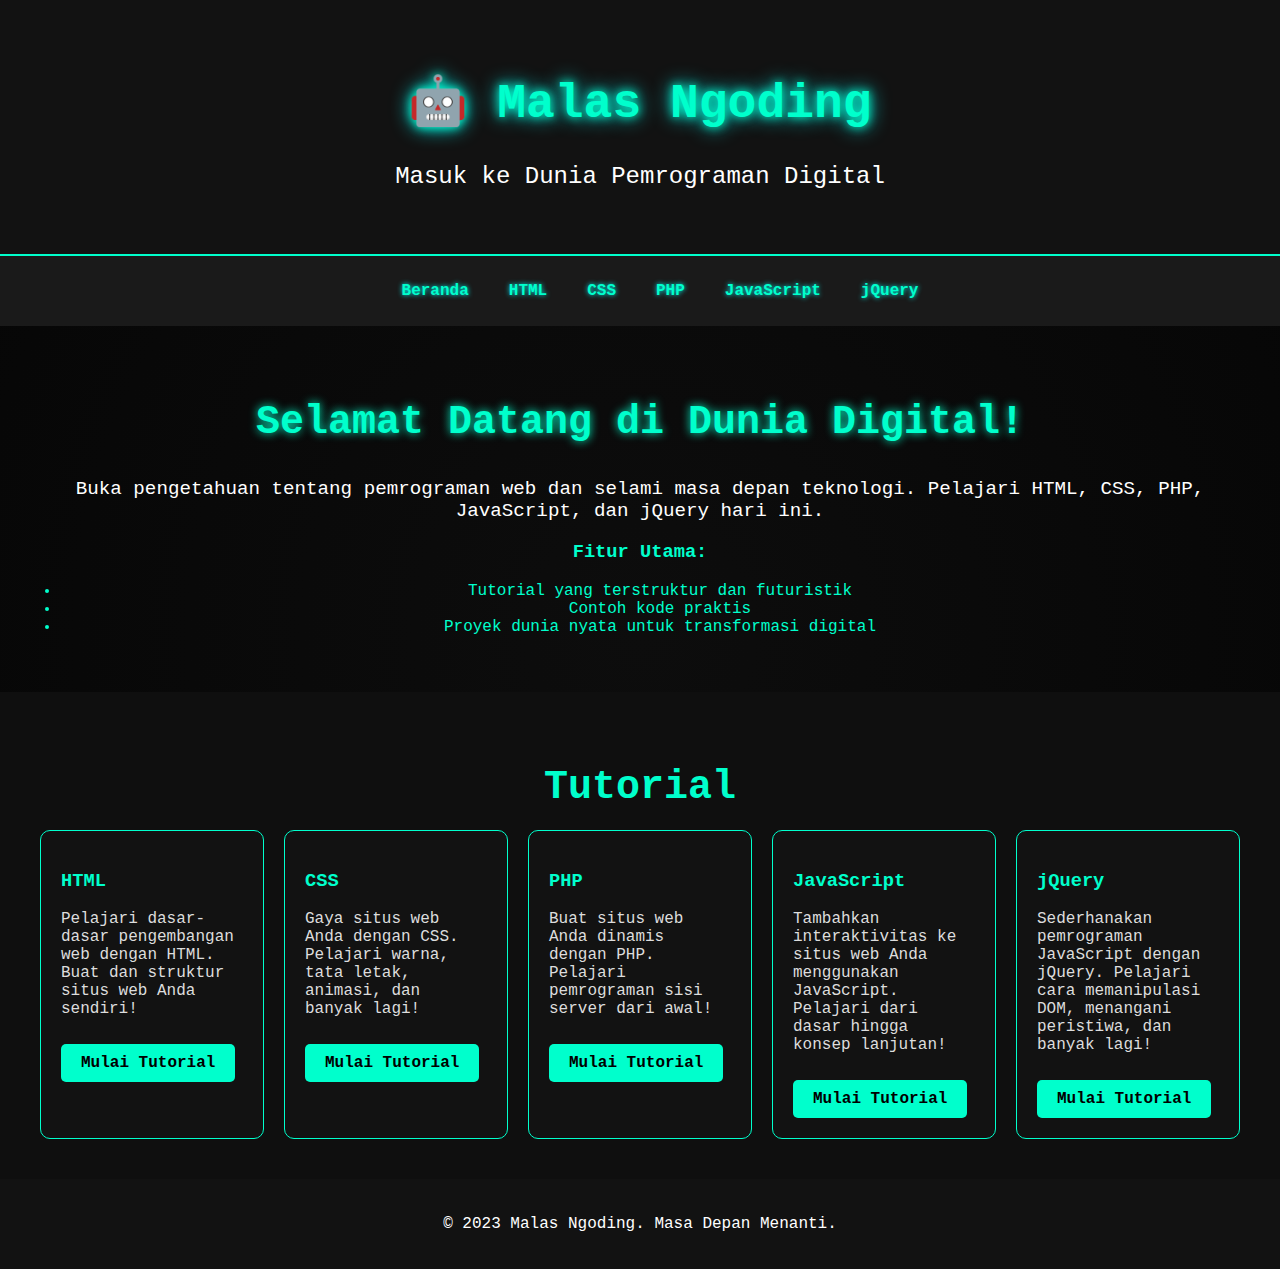
<file: index.html>
<!DOCTYPE html>
<html lang="id">
<head>
    <meta charset="UTF-8">
    <meta name="viewport" content="width=device-width, initial-scale=1.0">
    <title>Malas Ngoding - Dunia Digital</title>
    <link rel="stylesheet" href="style.css">
</head>
<body>
    <div class="container">
        <!-- Header -->
        <header>
            <h1>🤖 Malas Ngoding</h1>
            <p>Masuk ke Dunia Pemrograman Digital</p>
        </header>

        <!-- Navigasi -->
        <nav>
            <ul>
                <li><a href="index.html">Beranda</a></li>
                <li><a href="pengenalan html.html">HTML</a></li>
                <li><a href="pengenalan css.html">CSS</a></li>
                <li><a href="pengenalan php.html">PHP</a></li>
                <li><a href="pengenalan javascript.html">JavaScript</a></li>
                <li><a href="pengenalan jquery.html">jQuery</a></li>
            </ul>
        </nav>

        <!-- Konten -->
        <div class="content">
            <h2>Selamat Datang di Dunia Digital!</h2>
            <p>Buka pengetahuan tentang pemrograman web dan selami masa depan teknologi. Pelajari HTML, CSS, PHP, JavaScript, dan jQuery hari ini.</p>
            <h3>Fitur Utama:</h3>
            <ul>
                <li>Tutorial yang terstruktur dan futuristik</li>
                <li>Contoh kode praktis</li>
                <li>Proyek dunia nyata untuk transformasi digital</li>
            </ul>
        </div>

        <!-- Bagian Tutorial -->
        <div class="tutorials">
            <h2>Tutorial</h2>
            <div class="tutorial-grid">
                <div class="tutorial-card">
                    <h3>HTML</h3>
                    <p>Pelajari dasar-dasar pengembangan web dengan HTML. Buat dan struktur situs web Anda sendiri!</p>
                    <a href="html.html">Mulai Tutorial</a>
                </div>
                <div class="tutorial-card">
                    <h3>CSS</h3>
                    <p>Gaya situs web Anda dengan CSS. Pelajari warna, tata letak, animasi, dan banyak lagi!</p>
                    <a href="css.html">Mulai Tutorial</a>
                </div>
                <div class="tutorial-card">
                    <h3>PHP</h3>
                    <p>Buat situs web Anda dinamis dengan PHP. Pelajari pemrograman sisi server dari awal!</p>
                    <a href="php.html">Mulai Tutorial</a>
                </div>
                <div class="tutorial-card">
                    <h3>JavaScript</h3>
                    <p>Tambahkan interaktivitas ke situs web Anda menggunakan JavaScript. Pelajari dari dasar hingga konsep lanjutan!</p>
                    <a href="javascript.html">Mulai Tutorial</a>
                </div>
                <div class="tutorial-card">
                    <h3>jQuery</h3>
                    <p>Sederhanakan pemrograman JavaScript dengan jQuery. Pelajari cara memanipulasi DOM, menangani peristiwa, dan banyak lagi!</p>
                    <a href="jQuery.html">Mulai Tutorial</a>
                </div>
            </div>
        </div>

        <!-- Footer -->
        <footer>
            <p>&copy; 2023 Malas Ngoding. Masa Depan Menanti.</p>
        </footer>
    </div>
</body>
</html>
</file>
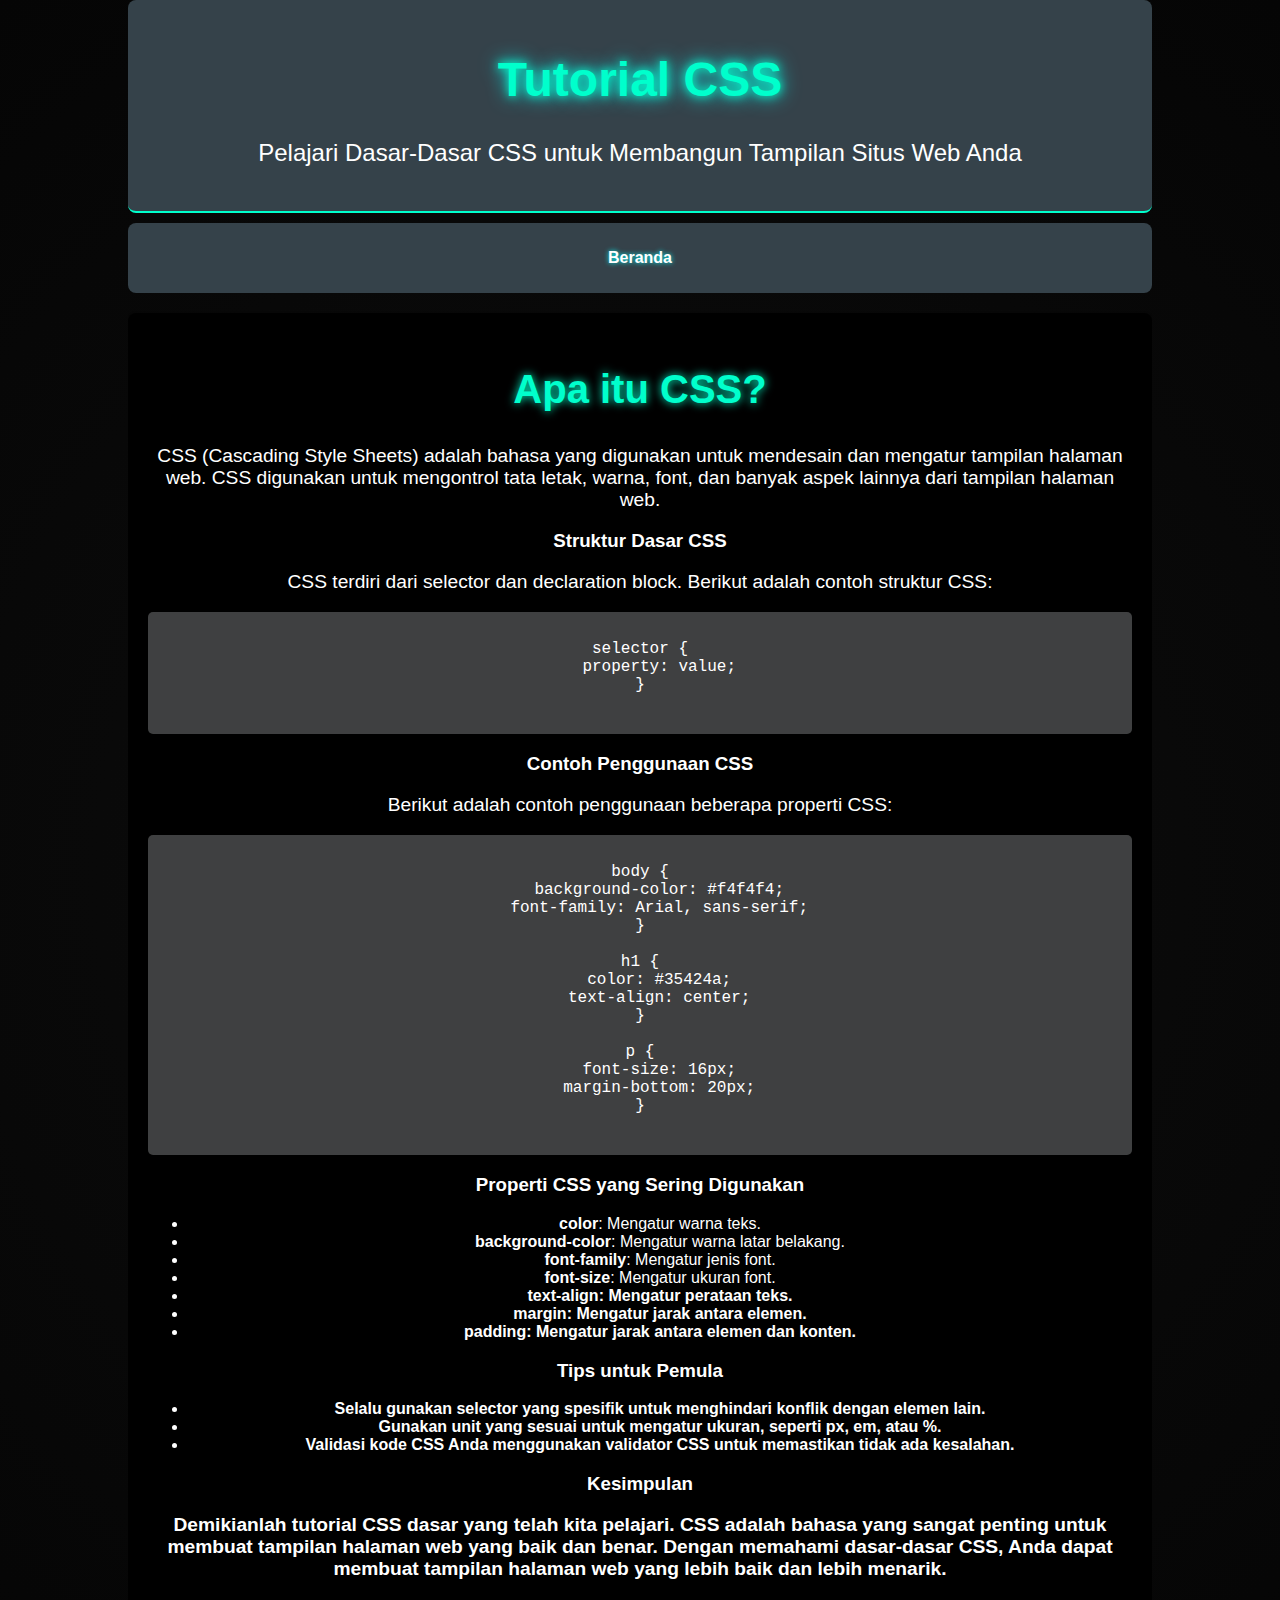
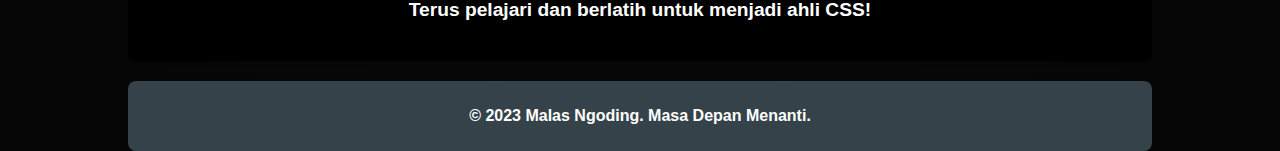
<file: css.html>
<!DOCTYPE html>
<html lang="id">
<head>
    <meta charset="UTF-8">
    <meta name="viewport" content="width=device-width, initial-scale=1.0">
    <title>Tutorial CSS - Malas Ngoding</title>
    <link rel="stylesheet" href="style.css">
    <style>
        body {
            font-family: Arial, sans-serif;
            background-color: #f4f4f4;
            margin: 0;
            padding: 0;
        }
        .container {
            width: 80%;
            margin: auto;
            overflow: hidden;
        }
        header {
            background: #35424a;
            color: #ffffff; /* Ubah warna teks header */
            padding: 20px 0;
            text-align: center;
            border-radius: 8px;
        }
        nav {
            background: #35424a;
            color: #ffffff; /* Ubah warna teks navigasi */
            padding: 10px 0;
            margin-top: 10px;
            border-radius: 8px;
        }
        nav ul {
            list-style: none;
            padding: 0;
        }
        nav ul li {
            display: inline;
            margin: 0 15px;
        }
        nav ul li a {
            color: #ffffff; /* Warna tautan tetap putih */
            text-decoration: none;
        }
        .content {
            background: #000000;
            padding: 20px;
            margin: 20px 0;
            border-radius: 8px;
            box-shadow: 0 2px 5px rgba(0, 0, 0, 0.1);
            color: #ffffff; /* Ubah warna teks konten menjadi putih */
        }
        h2, h3 {
            color: #ffffff; /* Ubah warna judul menjadi putih */
        }
        pre {
            background: #3f4041;
            padding: 10px;
            border-radius: 5px;
            overflow: auto;
            color: #ffffff; /* Ubah warna teks dalam pre menjadi putih */
        }
        code {
            font-family: 'Courier New', Courier, monospace;
            color: #ffffff; /* Ubah warna teks dalam code menjadi putih */
        }
        footer {
            text-align: center;
            padding: 10px 0;
            background: #35424a;
            color: #ffffff; /* Ubah warna teks footer menjadi putih */
            position: relative;
            bottom: 0;
            width: 100%;
            margin-top: 20px;
            border-radius: 8px;
        }
    </style>
</head>
<body>
    <div class="container">
        <!-- Header -->
        <header>
            <h1>Tutorial CSS</h1>
            <p>Pelajari Dasar-Dasar CSS untuk Membangun Tampilan Situs Web Anda</p>
        </header>

        <!-- Navigasi -->
        <nav>
            <ul>
                <li><a href="index.html">Beranda</a></li>
            </ul>
        </nav>

        <!-- Konten -->
        <div class="content">
            <h2>Apa itu CSS?</h2>
            <p>CSS (Cascading Style Sheets) adalah bahasa yang digunakan untuk mendesain dan mengatur tampilan halaman web. CSS digunakan untuk mengontrol tata letak, warna, font, dan banyak aspek lainnya dari tampilan halaman web.</p>

            <h3>Struktur Dasar CSS</h3>
            <p>CSS terdiri dari selector dan declaration block. Berikut adalah contoh struktur CSS:</p>
            <pre>
<code>
selector {
    property: value;
}
</code>
            </pre>

            <h3>Contoh Penggunaan CSS</h3>
            <p>Berikut adalah contoh penggunaan beberapa properti CSS:</p>
            <pre>
<code>
body {
    background-color: #f4f4f4;
    font-family: Arial, sans-serif;
}

h1 {
    color: #35424a;
    text-align: center;
}

p {
    font-size: 16px;
    margin-bottom: 20px;
}
</code>
            </pre>

            <h3>Properti CSS yang Sering Digunakan</h3>
            <ul>
                <li><strong>color</strong>: Mengatur warna teks.</li>
                <li><strong>background-color</strong>: Mengatur warna latar belakang.</li>
                <li><strong>font-family</strong>: Mengatur jenis font.</li>
                <li><strong>font-size</strong>: Mengatur ukuran font.</li>
                <li><strong
                    <li><strong>text-align</strong>: Mengatur perataan teks.</li>
                    <li><strong>margin</strong>: Mengatur jarak antara elemen.</li>
                    <li><strong>padding</strong>: Mengatur jarak antara elemen dan konten.</li>
                </ul>
    
                <h3>Tips untuk Pemula</h3>
                <ul>
                    <li>Selalu gunakan selector yang spesifik untuk menghindari konflik dengan elemen lain.</li>
                    <li>Gunakan unit yang sesuai untuk mengatur ukuran, seperti px, em, atau %.</li>
                    <li>Validasi kode CSS Anda menggunakan validator CSS untuk memastikan tidak ada kesalahan.</li>
                </ul>
    
                <h3>Kesimpulan</h3>
                <p>Demikianlah tutorial CSS dasar yang telah kita pelajari. CSS adalah bahasa yang sangat penting untuk membuat tampilan halaman web yang baik dan benar. Dengan memahami dasar-dasar CSS, Anda dapat membuat tampilan halaman web yang lebih baik dan lebih menarik.</p>
                <p>Terus pelajari dan berlatih untuk menjadi ahli CSS!</p>
            </div>
    
            <!-- Footer -->
            <footer>
                <p>&copy; 2023 Malas Ngoding. Masa Depan Menanti.</p>
            </footer>
        </div>
    </body>
    </html>
</file>
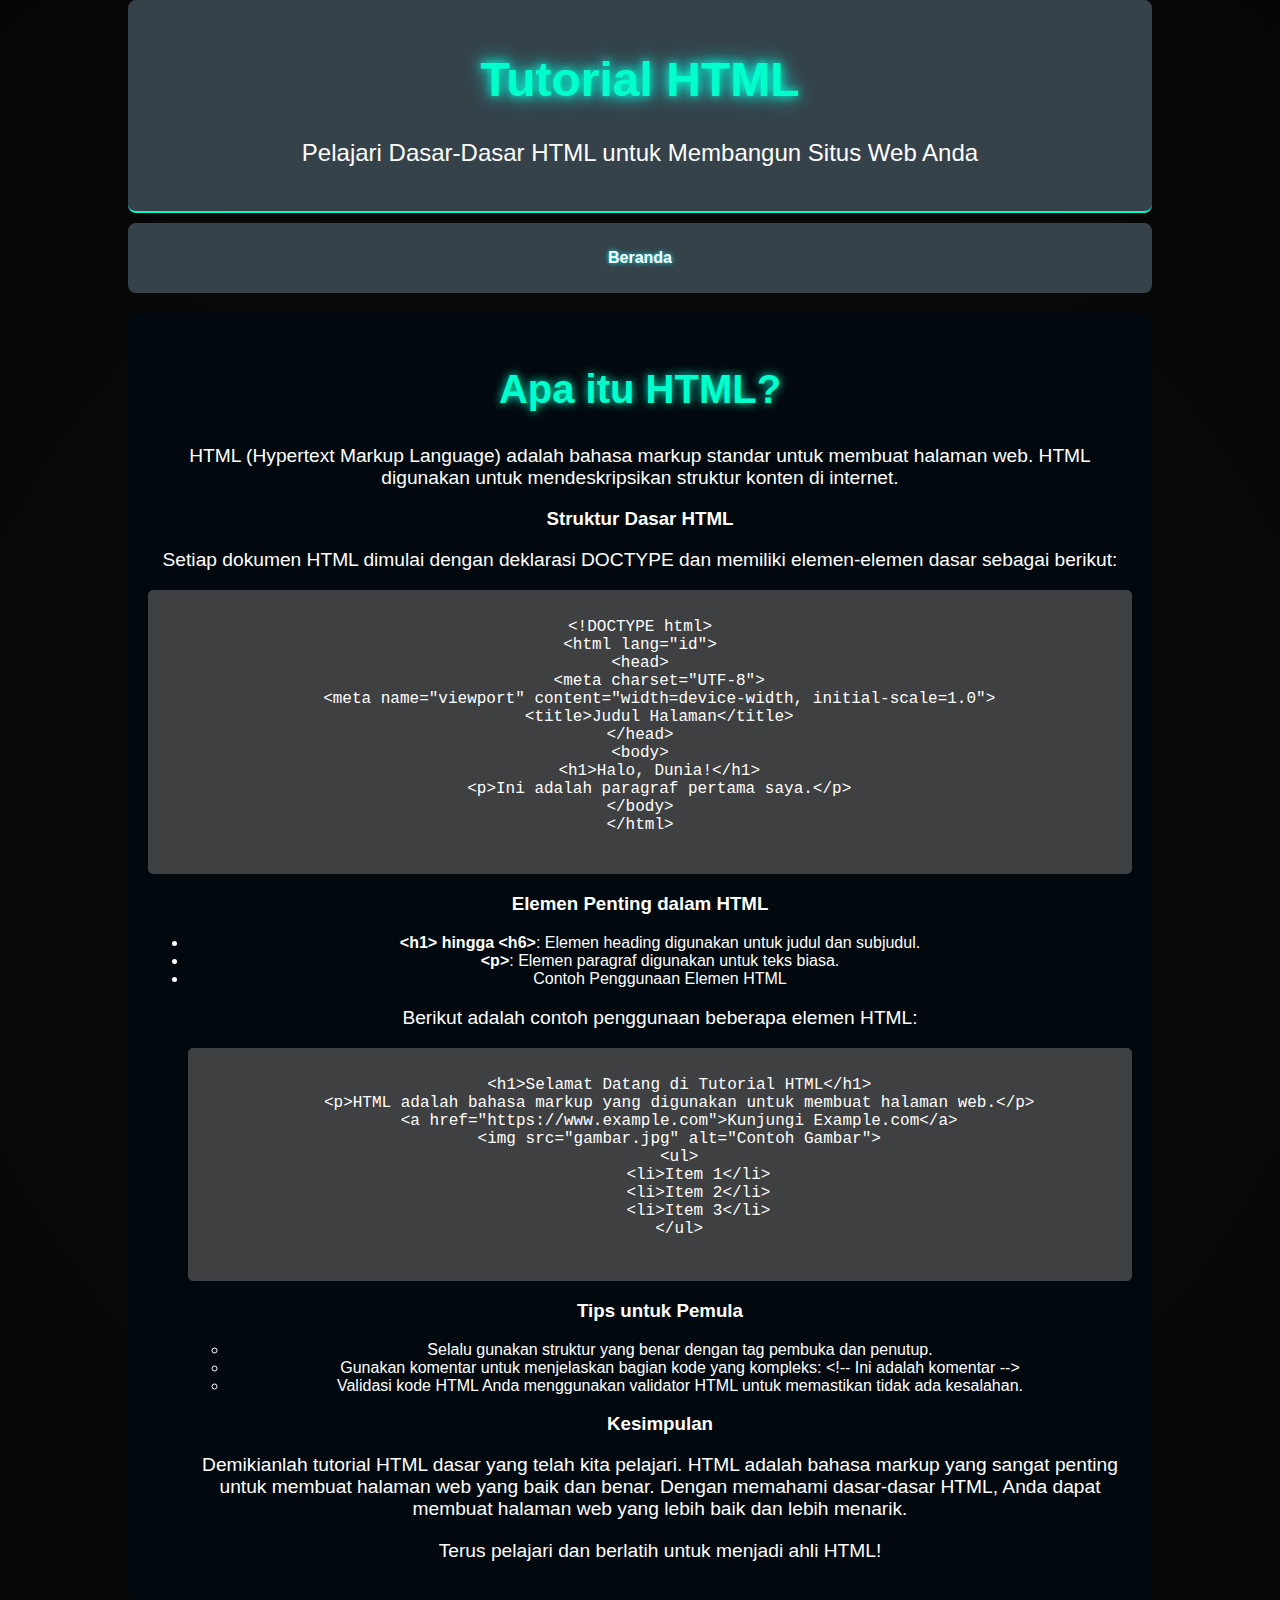
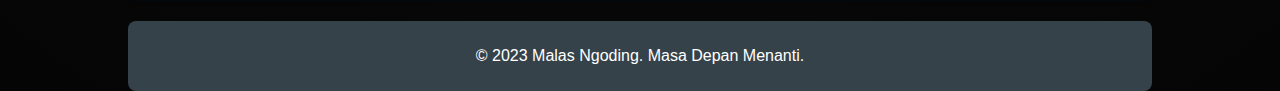
<file: html.html>
<!DOCTYPE html>
<html lang="id">
<head>
    <meta charset="UTF-8">
    <meta name="viewport" content="width=device-width, initial-scale=1.0">
    <title>Tutorial HTML - Malas Ngoding</title>
    <link rel="stylesheet" href="style.css">
    <style>
        body {
            font-family: Arial, sans-serif;
            background-color: #f4f4f4;
            margin: 0;
            padding: 0;
        }
        .container {
            width: 80%;
            margin: auto;
            overflow: hidden;
        }
        header {
            background: #35424a;
            color: #ffffff; /* Ubah warna teks header */
            padding: 20px 0;
            text-align: center;
            border-radius: 8px;
        }
        nav {
            background: #35424a;
            color: #ffffff; /* Ubah warna teks navigasi */
            padding: 10px 0;
            margin-top: 10px;
            border-radius: 8px;
        }
        nav ul {
            list-style: none;
            padding: 0;
        }
        nav ul li {
            display: inline;
            margin: 0 15px;
        }
        nav ul li a {
            color: #ffffff; /* Warna tautan tetap putih */
            text-decoration: none;
        }
        .content {
            background: #01090e;
            padding: 20px;
            margin: 20px 0;
            border-radius: 8px;
            box-shadow: 0 2px 5px rgba(0, 0, 0, 0.1);
            color: #ffffff; /* Ubah warna teks konten menjadi putih */
        }
        h2, h3 {
            color: #ffffff; /* Ubah warna judul menjadi putih */
        }
        pre {
            background: #3f4041;
            padding: 10px;
            border-radius: 5px;
            overflow: auto;
            color: #ffffff; /* Ubah warna teks dalam pre menjadi putih */
        }
        code {
            font-family: 'Courier New', Courier, monospace;
            color: #ffffff; /* Ubah warna teks dalam code menjadi putih */
        }
        footer {
            text-align: center;
            padding: 10px 0;
            background: #35424a;
            color: #ffffff; /* Ubah warna teks footer menjadi putih */
            position: relative;
            bottom: 0;
            width: 100%;
            margin-top: 20px;
            border-radius: 8px;
        }
    </style>
</head>
<body>
    <div class="container">
        <!-- Header -->
        <header>
            <h1>Tutorial HTML</h1>
            <p>Pelajari Dasar-Dasar HTML untuk Membangun Situs Web Anda</p>
        </header>

        <!-- Navigasi -->
        <nav>
            <ul>
                <li><a href="index.html">Beranda</a></li>
            </ul>
        </nav>

        <!-- Konten -->
        <div class="content">
            <h2>Apa itu HTML?</h2>
            <p>HTML (Hypertext Markup Language) adalah bahasa markup standar untuk membuat halaman web. HTML digunakan untuk mendeskripsikan struktur konten di internet.</p>

            <h3>Struktur Dasar HTML</h3>
            <p>Setiap dokumen HTML dimulai dengan deklarasi DOCTYPE dan memiliki elemen-elemen dasar sebagai berikut:</p>
            <pre>
<code>
&lt;!DOCTYPE html&gt;
&lt;html lang="id"&gt;
&lt;head&gt;
    &lt;meta charset="UTF-8"&gt;
    &lt;meta name="viewport" content="width=device-width, initial-scale=1.0"&gt;
    &lt;title&gt;Judul Halaman&lt;/title&gt;
&lt;/head&gt;
&lt;body&gt;
    &lt;h1&gt;Halo, Dunia!&lt;/h1&gt;
    &lt;p&gt;Ini adalah paragraf pertama saya.&lt;/p&gt;
&lt;/body&gt;
&lt;/html&gt;
</code>
            </pre>

            <h3>Elemen Penting dalam HTML</h3>
            <ul>
                <li><strong>&lt;h1&gt; hingga &lt;h6&gt;</strong>: Elemen heading digunakan untuk judul dan subjudul.</li>
                <li><strong>&lt;p&gt;</strong>: Elemen paragraf digunakan untuk teks biasa.</li>
                <li
                <h3>Contoh Penggunaan Elemen HTML</h3>
                <p>Berikut adalah contoh penggunaan beberapa elemen HTML:</p>
                <pre>
    <code>
    &lt;h1&gt;Selamat Datang di Tutorial HTML&lt;/h1&gt;
    &lt;p&gt;HTML adalah bahasa markup yang digunakan untuk membuat halaman web.&lt;/p&gt;
    &lt;a href="https://www.example.com"&gt;Kunjungi Example.com&lt;/a&gt;
    &lt;img src="gambar.jpg" alt="Contoh Gambar"&gt;
    &lt;ul&gt;
        &lt;li&gt;Item 1&lt;/li&gt;
        &lt;li&gt;Item 2&lt;/li&gt;
        &lt;li&gt;Item 3&lt;/li&gt;
    &lt;/ul&gt;
    </code>
                </pre>
    
                <h3>Tips untuk Pemula</h3>
                <ul>
                    <li>Selalu gunakan struktur yang benar dengan tag pembuka dan penutup.</li>
                    <li>Gunakan komentar untuk menjelaskan bagian kode yang kompleks: &lt;!-- Ini adalah komentar --&gt;</li>
                    <li>Validasi kode HTML Anda menggunakan validator HTML untuk memastikan tidak ada kesalahan.</li>
                </ul>
    
                <h3>Kesimpulan</h3>
                <p>Demikianlah tutorial HTML dasar yang telah kita pelajari. HTML adalah bahasa markup yang sangat penting untuk membuat halaman web yang baik dan benar. Dengan memahami dasar-dasar HTML, Anda dapat membuat halaman web yang lebih baik dan lebih menarik.</p>
                <p>Terus pelajari dan berlatih untuk menjadi ahli HTML!</p>
            </div>
    
            <!-- Footer -->
            <footer>
                <p>&copy; 2023 Malas Ngoding. Masa Depan Menanti.</p>
            </footer>
        </div>
    </body>
    </html>
</file>
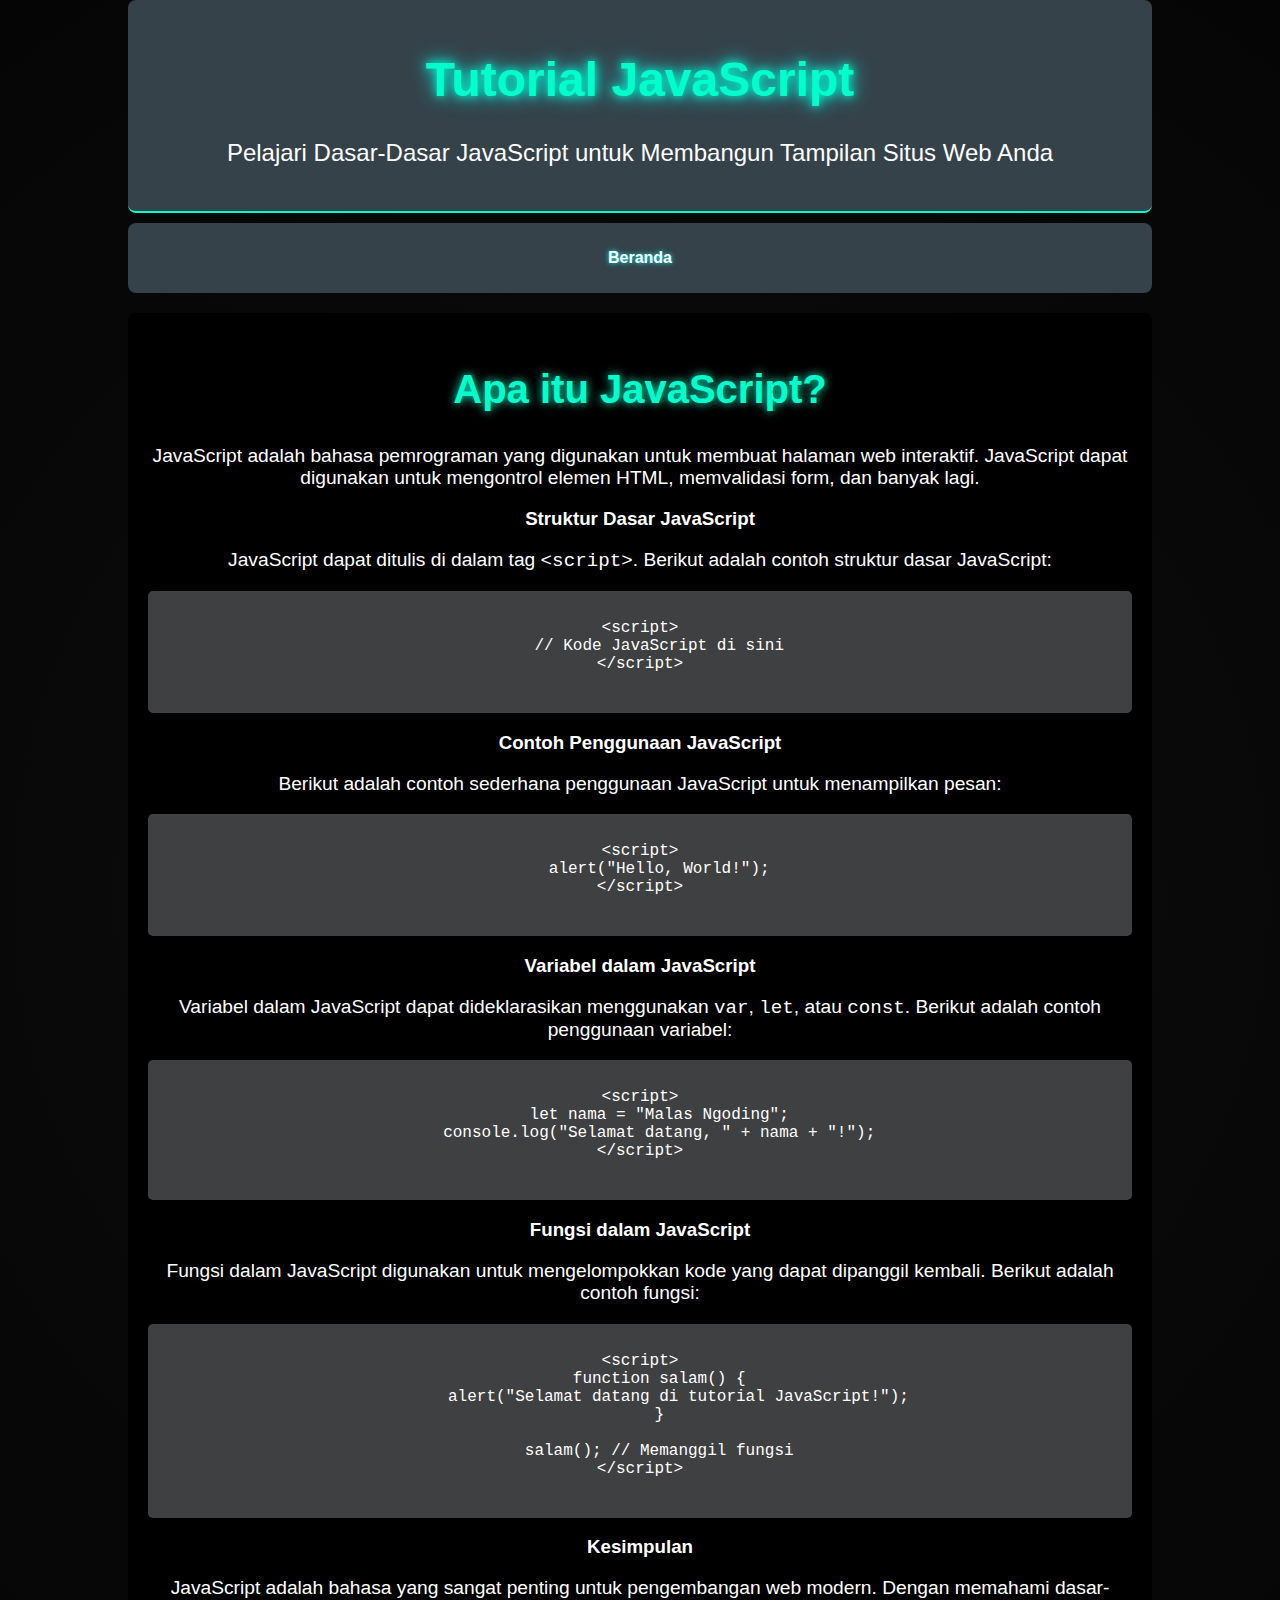
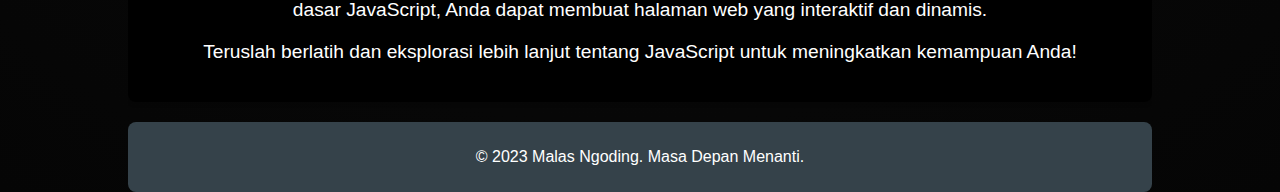
<file: javascript.html>
<!DOCTYPE html>
<html lang="id">
<head>
    <meta charset="UTF-8">
    <meta name="viewport" content="width=device-width, initial-scale=1.0">
    <title>Tutorial php- Malas Ngoding</title>
    <link rel="stylesheet" href="style.css">
    <style>
        body {
            font-family: Arial, sans-serif;
            background-color: #f4f4f4;
            margin: 0;
            padding: 0;
        }
        .container {
            width: 80%;
            margin: auto;
            overflow: hidden;
        }
        header {
            background: #35424a;
            color: #ffffff; /* Ubah warna teks header */
            padding: 20px 0;
            text-align: center;
            border-radius: 8px;
        }
        nav {
            background: #35424a;
            color: #ffffff; /* Ubah warna teks navigasi */
            padding: 10px 0;
            margin-top: 10px;
            border-radius: 8px;
        }
        nav ul {
            list-style: none;
            padding: 0;
        }
        nav ul li {
            display: inline;
            margin: 0 15px;
        }
        nav ul li a {
            color: #ffffff; /* Warna tautan tetap putih */
            text-decoration: none;
        }
        .content {
            background: #000000;
            padding: 20px;
            margin: 20px 0;
            border-radius: 8px;
            box-shadow: 0 2px 5px rgba(0, 0, 0, 0.1);
            color: #ffffff; /* Ubah warna teks konten menjadi putih */
        }
        h2, h3 {
            color: #ffffff; /* Ubah warna judul menjadi putih */
        }
        pre {
            background: #3f4041;
            padding: 10px;
            border-radius: 5px;
            overflow: auto;
            color: #ffffff; /* Ubah warna teks dalam pre menjadi putih */
        }
        code {
            font-family: 'Courier New', Courier, monospace;
            color: #ffffff; /* Ubah warna teks dalam code menjadi putih */
        }
        footer {
            text-align: center;
            padding: 10px 0;
            background: #35424a;
            color: #ffffff; /* Ubah warna teks footer menjadi putih */
            position: relative;
            bottom: 0;
            width: 100%;
            margin-top: 20px;
            border-radius: 8px;
        }
    </style>
</head>
<body>
    <div class="container">
        <!-- Header -->
        <header>
            <h1>Tutorial JavaScript</h1>
            <p>Pelajari Dasar-Dasar JavaScript untuk Membangun Tampilan Situs Web Anda</p>
        </header>

        <!-- Navigasi -->
        <nav>
            <ul>
                <li><a href="index.html">Beranda</a></li>
            </ul>
        </nav>
        <!-- Konten JavaScript -->
        <div class="content">
            <h2>Apa itu JavaScript?</h2>
            <p>JavaScript adalah bahasa pemrograman yang digunakan untuk membuat halaman web interaktif. JavaScript dapat digunakan untuk mengontrol elemen HTML, memvalidasi form, dan banyak lagi.</p>

            <h3>Struktur Dasar JavaScript</h3>
            <p>JavaScript dapat ditulis di dalam tag <code>&lt;script&gt;</code>. Berikut adalah contoh struktur dasar JavaScript:</p>
            <pre>
<code>
&lt;script&gt;
    // Kode JavaScript di sini
&lt;/script&gt;
</code>
            </pre>

            <h3>Contoh Penggunaan JavaScript</h3>
            <p>Berikut adalah contoh sederhana penggunaan JavaScript untuk menampilkan pesan:</p>
            <pre>
<code>
&lt;script&gt;
    alert("Hello, World!");
&lt;/script&gt;
</code>
            </pre>

            <h3>Variabel dalam JavaScript</h3>
            <p>Variabel dalam JavaScript dapat dideklarasikan menggunakan <code>var</code>, <code>let</code>, atau <code>const</code>. Berikut adalah contoh penggunaan variabel:</p>
            <pre>
<code>
&lt;script&gt;
    let nama = "Malas Ngoding";
    console.log("Selamat datang, " + nama + "!");
&lt;/script&gt;
</code>
            </pre>

            <h3>Fungsi dalam JavaScript</h3>
            <p>Fungsi dalam JavaScript digunakan untuk mengelompokkan kode yang dapat dipanggil kembali. Berikut adalah contoh fungsi:</p>
            <pre>
<code>
&lt;script&gt;
    function salam() {
        alert("Selamat datang di tutorial JavaScript!");
    }

    salam(); // Memanggil fungsi
&lt;/script&gt;
</code>
            </pre>

            <h3>Kesimpulan</h3>
            <p>JavaScript adalah bahasa yang sangat penting untuk pengembangan web modern. Dengan memahami dasar-dasar JavaScript, Anda dapat membuat halaman web yang interaktif dan dinamis.</p>
            <p>Teruslah berlatih dan eksplorasi lebih lanjut tentang JavaScript untuk meningkatkan kemampuan Anda!</p>
        </div>
         <!-- Footer -->
         <footer>
            <p>&copy; 2023 Malas Ngoding. Masa Depan Menanti.</p>
        </footer>
    </div>
</body>
</html>
</file>
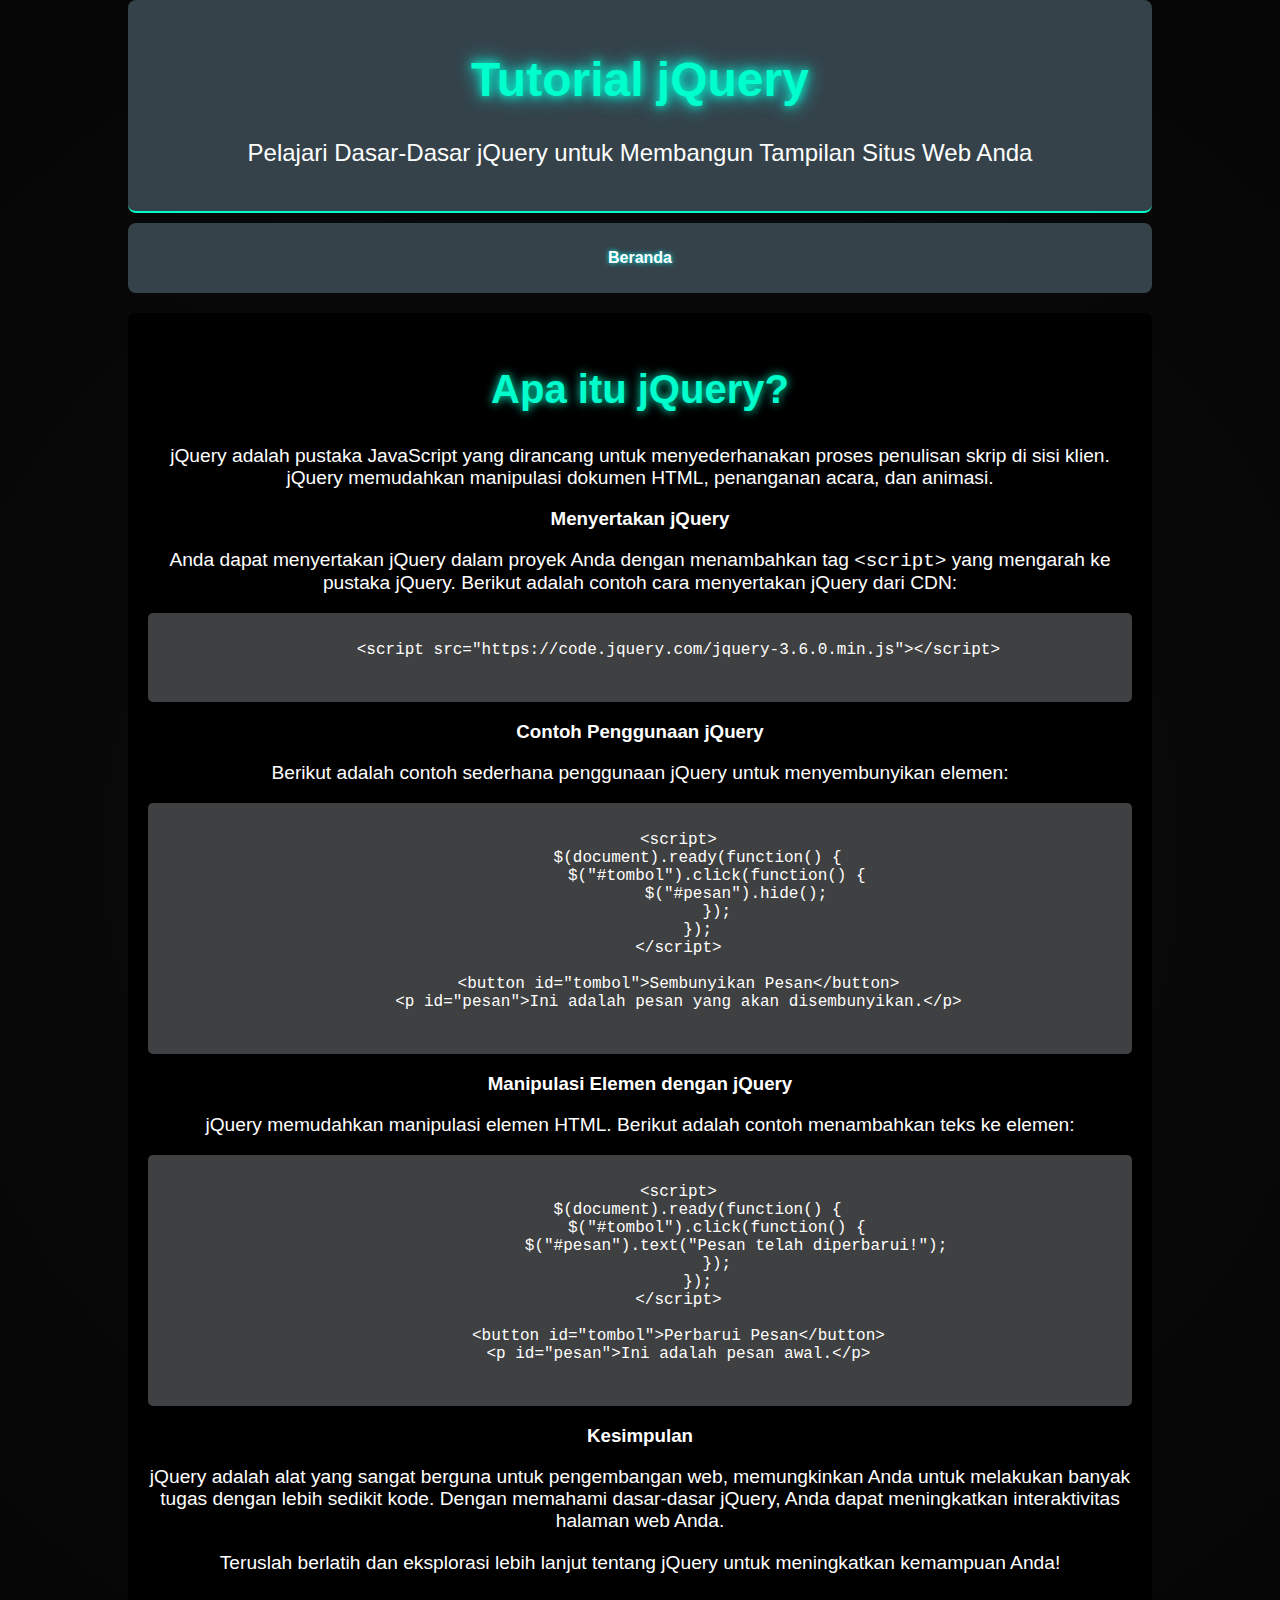
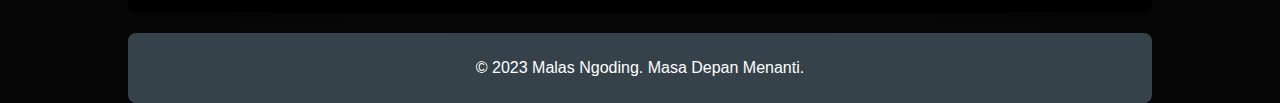
<file: jQuery.html>
<!DOCTYPE html>
<html lang="id">
<head>
    <meta charset="UTF-8">
    <meta name="viewport" content="width=device-width, initial-scale=1.0">
    <title>Tutorial jQuery - Malas Ngoding</title>
    <link rel="stylesheet" href="style.css">
    <style>
        body {
            font-family: Arial, sans-serif;
            background-color: #f4f4f4;
            margin: 0;
            padding: 0;
        }
        .container {
            width: 80%;
            margin: auto;
            overflow: hidden;
        }
        header {
            background: #35424a;
            color: #ffffff; /* Ubah warna teks header */
            padding: 20px 0;
            text-align: center;
            border-radius: 8px;
        }
        nav {
            background: #35424a;
            color: #ffffff; /* Ubah warna teks navigasi */
            padding: 10px 0;
            margin-top: 10px;
            border-radius: 8px;
        }
        nav ul {
            list-style: none;
            padding: 0;
        }
        nav ul li {
            display: inline;
            margin: 0 15px;
        }
        nav ul li a {
            color: #ffffff; /* Warna tautan tetap putih */
            text-decoration: none;
        }
        .content {
            background: #000000;
            padding: 20px;
            margin: 20px 0;
            border-radius: 8px;
            box-shadow: 0 2px 5px rgba(0, 0, 0, 0.1);
            color: #ffffff; /* Ubah warna teks konten menjadi putih */
        }
        h2, h3 {
            color: #ffffff; /* Ubah warna judul menjadi putih */
        }
        pre {
            background: #3f4041;
            padding: 10px;
            border-radius: 5px;
            overflow: auto;
            color: #ffffff; /* Ubah warna teks dalam pre menjadi putih */
        }
        code {
            font-family: 'Courier New', Courier, monospace;
            color: #ffffff; /* Ubah warna teks dalam code menjadi putih */
        }
        footer {
            text-align: center;
            padding: 10px 0;
            background: #35424a;
            color: #ffffff; /* Ubah warna teks footer menjadi putih */
            position: relative;
            bottom: 0;
            width: 100%;
            margin-top: 20px;
            border-radius: 8px;
        }
    </style>
</head>
<body>
    <div class="container">
        <!-- Header -->
        <header>
            <h1>Tutorial jQuery</h1>
            <p>Pelajari Dasar-Dasar jQuery untuk Membangun Tampilan Situs Web Anda</p>
        </header>

        <!-- Navigasi -->
        <nav>
            <ul>
                <li><a href="index.html">Beranda</a></li>
            </ul>
        </nav>
                <!-- Konten jQuery -->
                <div class="content">
                    <h2>Apa itu jQuery?</h2>
                    <p>jQuery adalah pustaka JavaScript yang dirancang untuk menyederhanakan proses penulisan skrip di sisi klien. jQuery memudahkan manipulasi dokumen HTML, penanganan acara, dan animasi.</p>
        
                    <h3>Menyertakan jQuery</h3>
                    <p>Anda dapat menyertakan jQuery dalam proyek Anda dengan menambahkan tag <code>&lt;script&gt;</code> yang mengarah ke pustaka jQuery. Berikut adalah contoh cara menyertakan jQuery dari CDN:</p>
                    <pre>
        <code>
        &lt;script src="https://code.jquery.com/jquery-3.6.0.min.js"&gt;&lt;/script&gt;
        </code>
                    </pre>
        
                    <h3>Contoh Penggunaan jQuery</h3>
                    <p>Berikut adalah contoh sederhana penggunaan jQuery untuk menyembunyikan elemen:</p>
                    <pre>
        <code>
        &lt;script&gt;
            $(document).ready(function() {
                $("#tombol").click(function() {
                    $("#pesan").hide();
                });
            });
        &lt;/script&gt;
        
        &lt;button id="tombol"&gt;Sembunyikan Pesan&lt;/button&gt;
        &lt;p id="pesan"&gt;Ini adalah pesan yang akan disembunyikan.&lt;/p&gt;
        </code>
                    </pre>
        
                    <h3>Manipulasi Elemen dengan jQuery</h3>
                    <p>jQuery memudahkan manipulasi elemen HTML. Berikut adalah contoh menambahkan teks ke elemen:</p>
                    <pre>
        <code>
        &lt;script&gt;
            $(document).ready(function() {
                $("#tombol").click(function() {
                    $("#pesan").text("Pesan telah diperbarui!");
                });
            });
        &lt;/script&gt;
        
        &lt;button id="tombol"&gt;Perbarui Pesan&lt;/button&gt;
        &lt;p id="pesan"&gt;Ini adalah pesan awal.&lt;/p&gt;
        </code>
                    </pre>
        
                    <h3>Kesimpulan</h3>
                    <p>jQuery adalah alat yang sangat berguna untuk pengembangan web, memungkinkan Anda untuk melakukan banyak tugas dengan lebih sedikit kode. Dengan memahami dasar-dasar jQuery, Anda dapat meningkatkan interaktivitas halaman web Anda.</p>
                    <p>Teruslah berlatih dan eksplorasi lebih lanjut tentang jQuery untuk meningkatkan kemampuan Anda!</p>
                </div>
 <!-- Footer -->
            <footer>
                <p>&copy; 2023 Malas Ngoding. Masa Depan Menanti.</p>
            </footer>
        </div>
    </body>
    </html>
</file>
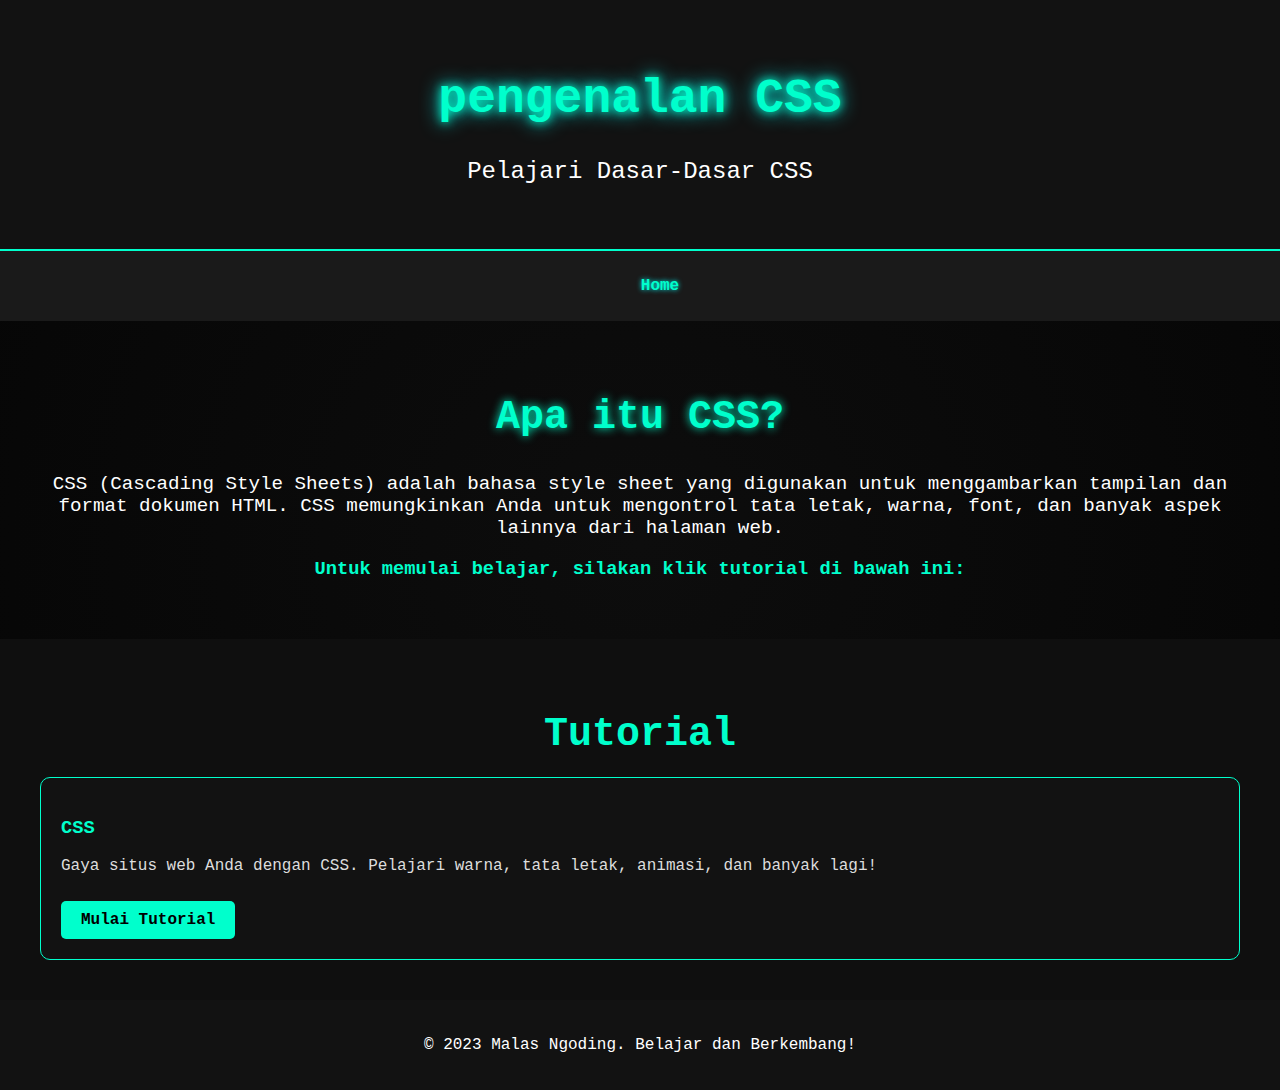
<file: pengenalan css.html>
<!DOCTYPE html>
<html lang="id">
<head>
    <meta charset="UTF-8">
    <meta name="viewport" content="width=device-width, initial-scale=1.0">
    <title>Tutorial CSS - Malas Ngoding</title>
    <link rel="stylesheet" href="style.css">
</head>
<body>
    <div class="container">
        <!-- Header -->
        <header>
            <h1>pengenalan CSS</h1>
            <p>Pelajari Dasar-Dasar CSS</p>
        </header>

        <!-- Navigation -->
        <nav>
            <ul>
                <li><a href="index.html">Home</a></li>
            </ul>
        </nav>

        <!-- Konten -->
        <div class="content">
            <h2>Apa itu CSS?</h2>
            <p>CSS (Cascading Style Sheets) adalah bahasa style sheet yang digunakan untuk menggambarkan tampilan dan format dokumen HTML. CSS memungkinkan Anda untuk mengontrol tata letak, warna, font, dan banyak aspek lainnya dari halaman web.</p>

            <h3>Untuk memulai belajar, silakan klik tutorial di bawah ini:</h3>
        </div>

        <!-- Tutorial Section -->
        <div class="tutorials">
            <h2>Tutorial</h2>
            <div class="tutorial-grid">
                <div class="tutorial-card">
                    <h3>CSS</h3>
                    <p>Gaya situs web Anda dengan CSS. Pelajari warna, tata letak, animasi, dan banyak lagi!</p>
                    <a href="css.html">Mulai Tutorial</a>
                </div>
            </div>
        </div>

        <!-- Footer -->
        <footer>
            <p>&copy; 2023 Malas Ngoding. Belajar dan Berkembang!</p>
        </footer>
    </div>
</body>
</html>
</file>
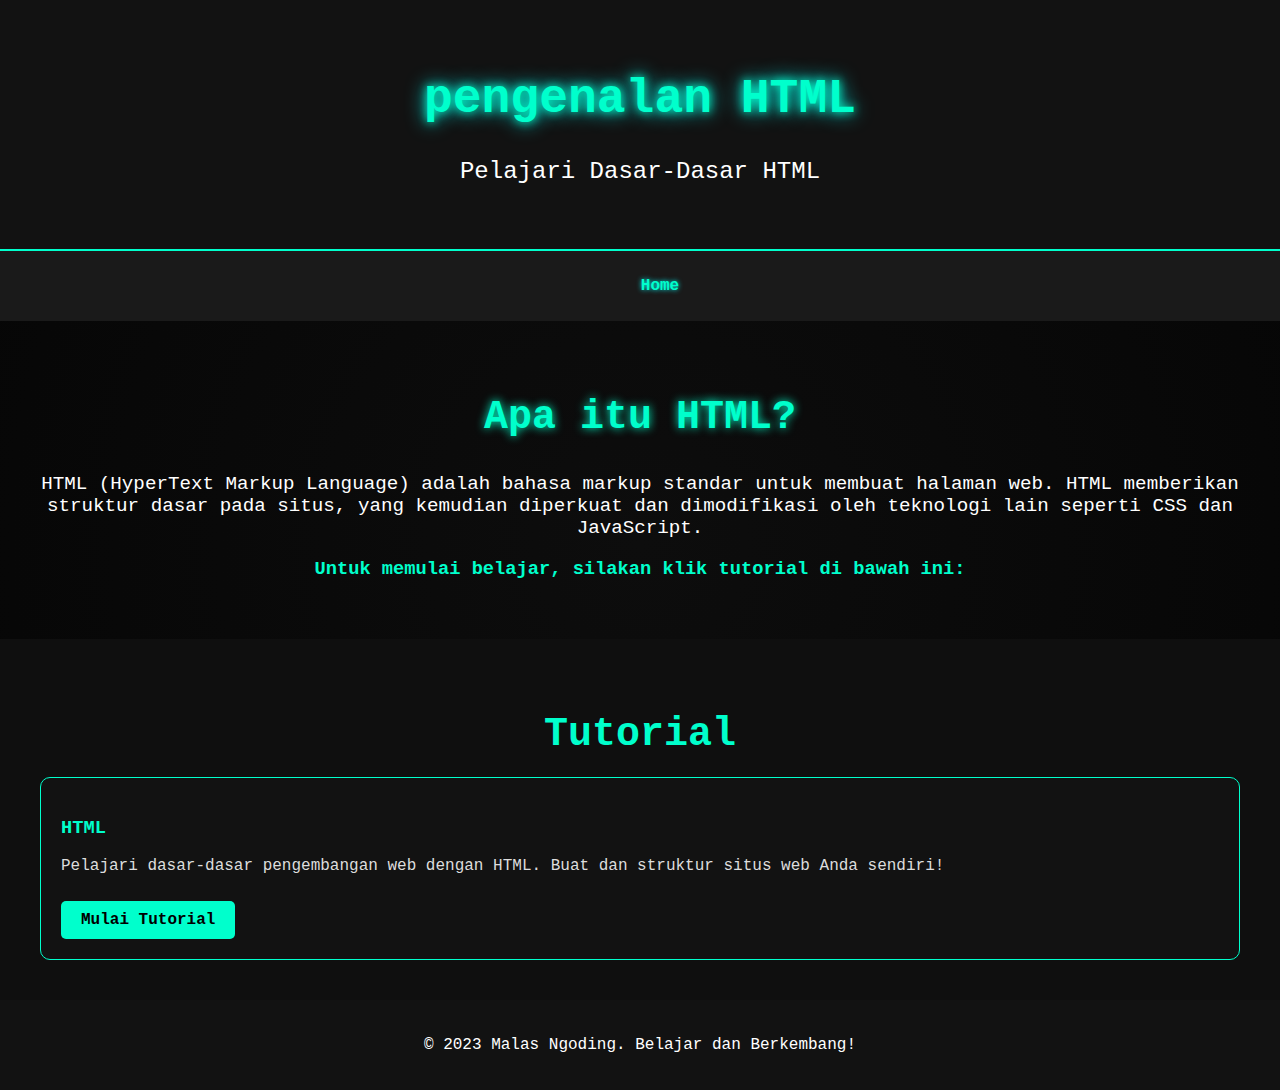
<file: pengenalan html.html>
<!DOCTYPE html>
<html lang="id">
<head>
    <meta charset="UTF-8">
    <meta name="viewport" content="width=device-width, initial-scale=1.0">
    <title>Tutorial HTML - Malas Ngoding</title>
    <link rel="stylesheet" href="style.css">
</head>
<body>
    <div class="container">
        <!-- Header -->
        <header>
            <h1>pengenalan HTML</h1>
            <p>Pelajari Dasar-Dasar HTML</p>
        </header>

        <!-- Navigation -->
        <nav>
            <ul>
                <li><a href="index.html">Home</a></li>
            </ul>
        </nav>

        <!-- Konten -->
        <div class="content">
            <h2>Apa itu HTML?</h2>
            <p>HTML (HyperText Markup Language) adalah bahasa markup standar untuk membuat halaman web. HTML memberikan struktur dasar pada situs, yang kemudian diperkuat dan dimodifikasi oleh teknologi lain seperti CSS dan JavaScript.</p>

            <h3>Untuk memulai belajar, silakan klik tutorial di bawah ini:</h3>
        </div>

        <!-- Tutorial Section -->
        <div class="tutorials">
            <h2>Tutorial</h2>
            <div class="tutorial-grid">
                <div class="tutorial-card">
                    <h3>HTML</h3>
                    <p>Pelajari dasar-dasar pengembangan web dengan HTML. Buat dan struktur situs web Anda sendiri!</p>
                    <a href="html.html">Mulai Tutorial</a>
                </div>
                
                </div>
            </div>
        </div>

        <!-- Footer -->
        <footer>
            <p>&copy; 2023 Malas Ngoding. Belajar dan Berkembang!</p>
        </footer>
    </div>
</body>
</html>
</file>
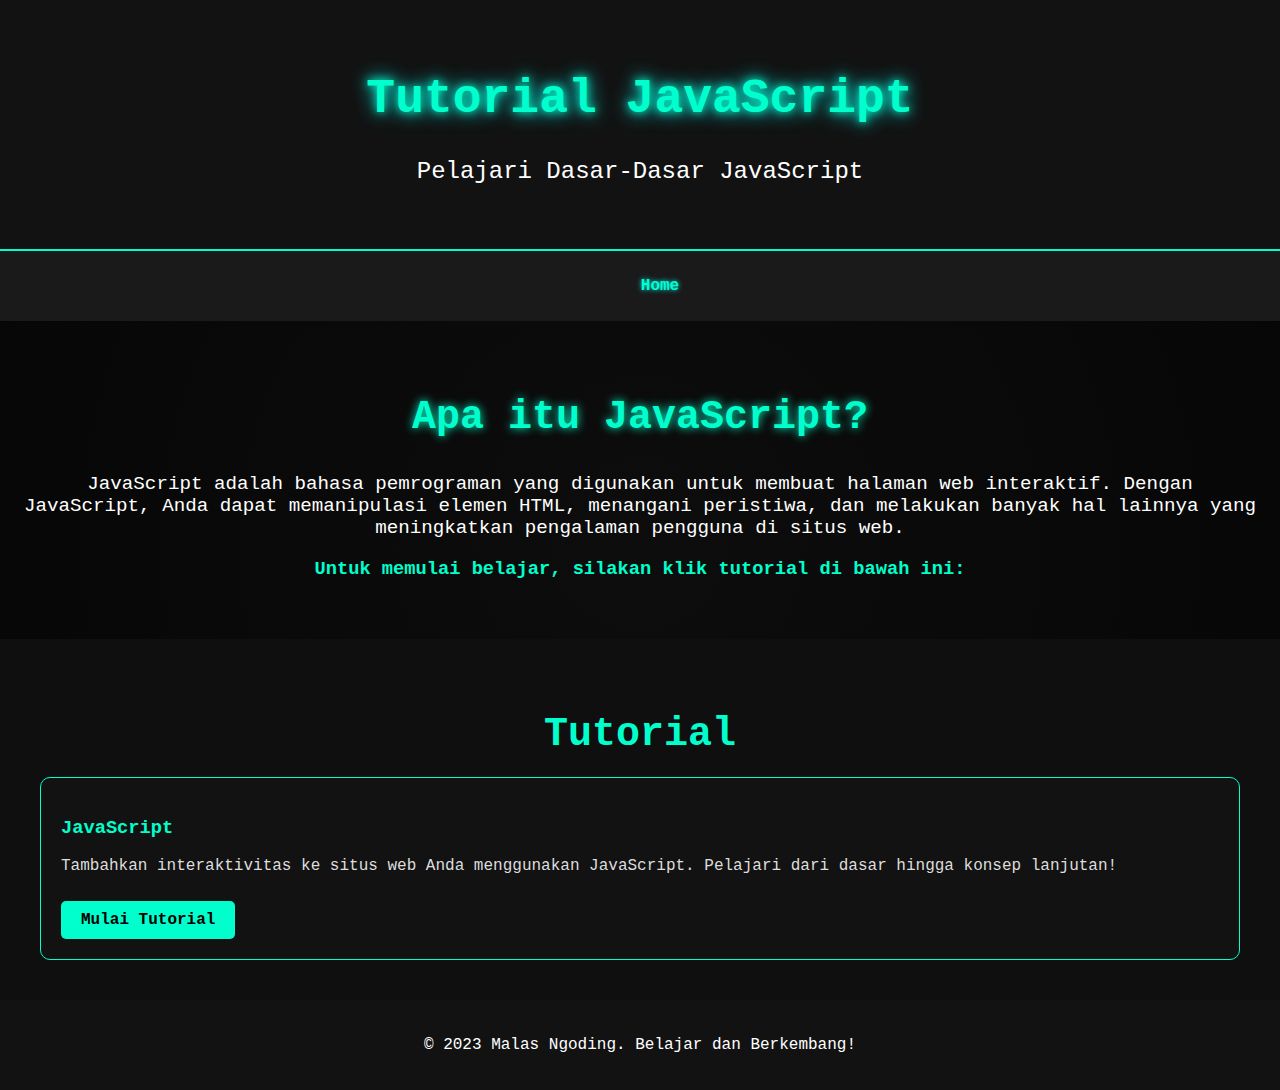
<file: pengenalan javascript.html>
<!DOCTYPE html>
<html lang="id">
<head>
    <meta charset="UTF-8">
    <meta name="viewport" content="width=device-width, initial-scale=1.0">
    <title>Tutorial JavaScript - Malas Ngoding</title>
    <link rel="stylesheet" href="style.css">
</head>
<body>
    <div class="container">
        <!-- Header -->
        <header>
            <h1>Tutorial JavaScript</h1>
            <p>Pelajari Dasar-Dasar JavaScript</p>
        </header>

        <!-- Navigation -->
        <nav>
            <ul>
                <li><a href="index.html">Home</a></li>
            </ul>
        </nav>

        <!-- Konten -->
        <div class="content">
            <h2>Apa itu JavaScript?</h2>
            <p>JavaScript adalah bahasa pemrograman yang digunakan untuk membuat halaman web interaktif. Dengan JavaScript, Anda dapat memanipulasi elemen HTML, menangani peristiwa, dan melakukan banyak hal lainnya yang meningkatkan pengalaman pengguna di situs web.</p>

            <h3>Untuk memulai belajar, silakan klik tutorial di bawah ini:</h3>
        </div>

        <!-- Tutorial Section -->
        <div class="tutorials">
            <h2>Tutorial</h2>
            <div class="tutorial-grid">
                <div class="tutorial-card">
                    <h3>JavaScript</h3>
                    <p>Tambahkan interaktivitas ke situs web Anda menggunakan JavaScript. Pelajari dari dasar hingga konsep lanjutan!</p>
                    <a href="javascript.html">Mulai Tutorial</a>
                </div>
            </div>
        </div>

        <!-- Footer -->
        <footer>
            <p>&copy; 2023 Malas Ngoding. Belajar dan Berkembang!</p>
        </footer>
    </div>
</body>
</html>
</file>
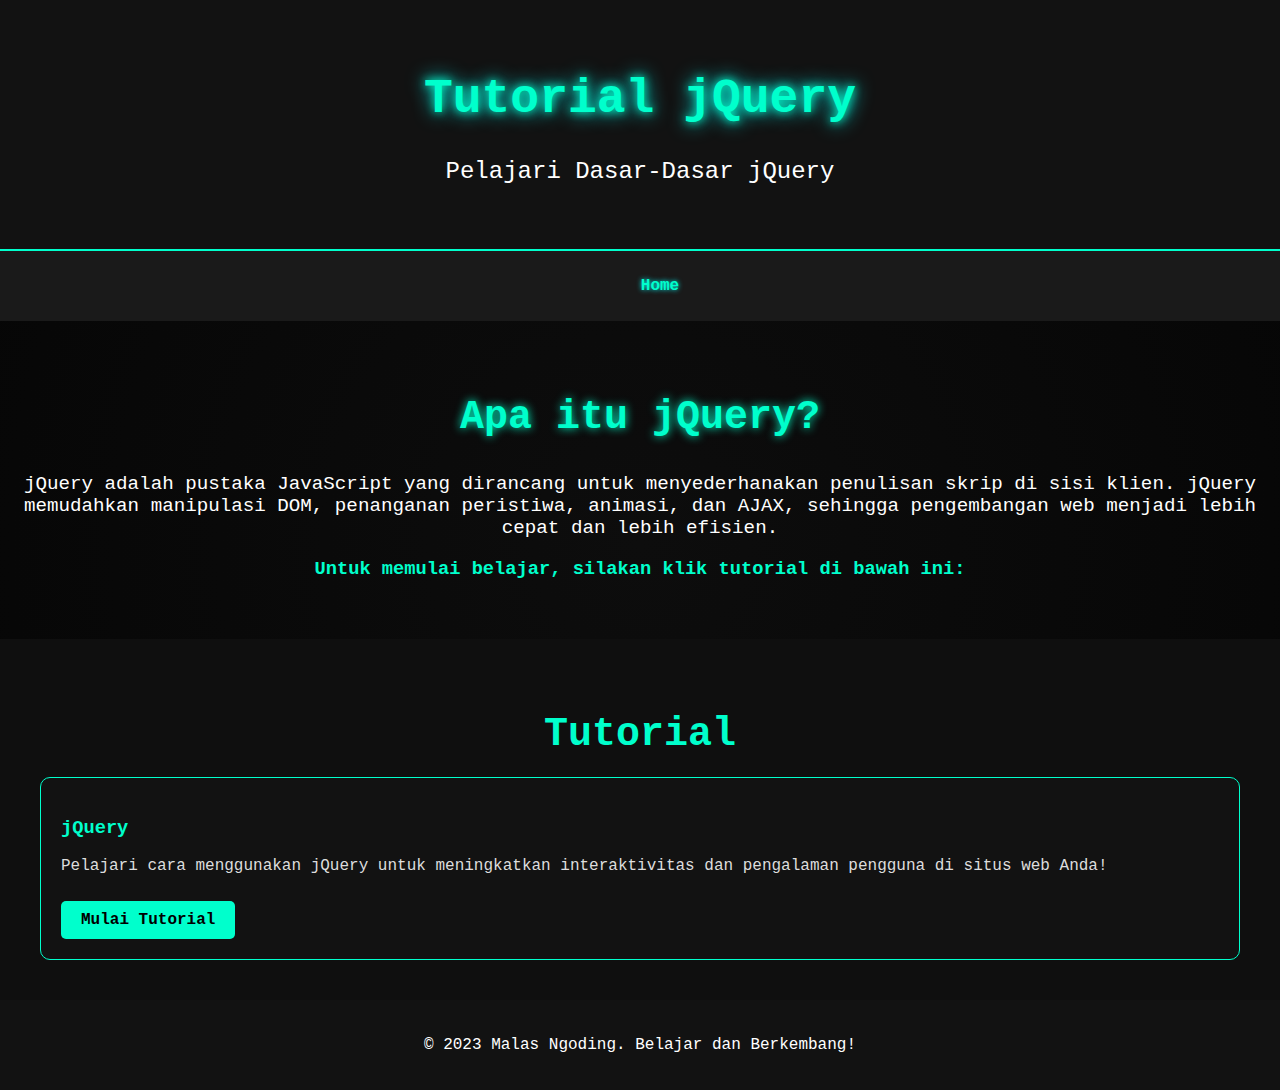
<file: pengenalan jquery.html>
<!DOCTYPE html>
<html lang="id">
<head>
    <meta charset="UTF-8">
    <meta name="viewport" content="width=device-width, initial-scale=1.0">
    <title>pengenalan jQuery - Malas Ngoding</title>
    <link rel="stylesheet" href="style.css">
</head>
<body>
    <div class="container">
        <!-- Header -->
        <header>
            <h1>Tutorial jQuery</h1>
            <p>Pelajari Dasar-Dasar jQuery</p>
        </header>

        <!-- Navigation -->
        <nav>
            <ul>
                <li><a href="index.html">Home</a></li>
            </ul>
        </nav>

        <!-- Konten -->
        <div class="content">
            <h2>Apa itu jQuery?</h2>
            <p>jQuery adalah pustaka JavaScript yang dirancang untuk menyederhanakan penulisan skrip di sisi klien. jQuery memudahkan manipulasi DOM, penanganan peristiwa, animasi, dan AJAX, sehingga pengembangan web menjadi lebih cepat dan lebih efisien.</p>

            <h3>Untuk memulai belajar, silakan klik tutorial di bawah ini:</h3>
        </div>

        <!-- Tutorial Section -->
        <div class="tutorials">
            <h2>Tutorial</h2>
            <div class="tutorial-grid">
                <div class="tutorial-card">
                    <h3>jQuery</h3>
                    <p>Pelajari cara menggunakan jQuery untuk meningkatkan interaktivitas dan pengalaman pengguna di situs web Anda!</p>
                    <a href="jquery.html">Mulai Tutorial</a>
                </div>
            </div>
        </div>

        <!-- Footer -->
        <footer>
            <p>&copy; 2023 Malas Ngoding. Belajar dan Berkembang!</p>
        </footer>
    </div>
</body>
</html>
</file>
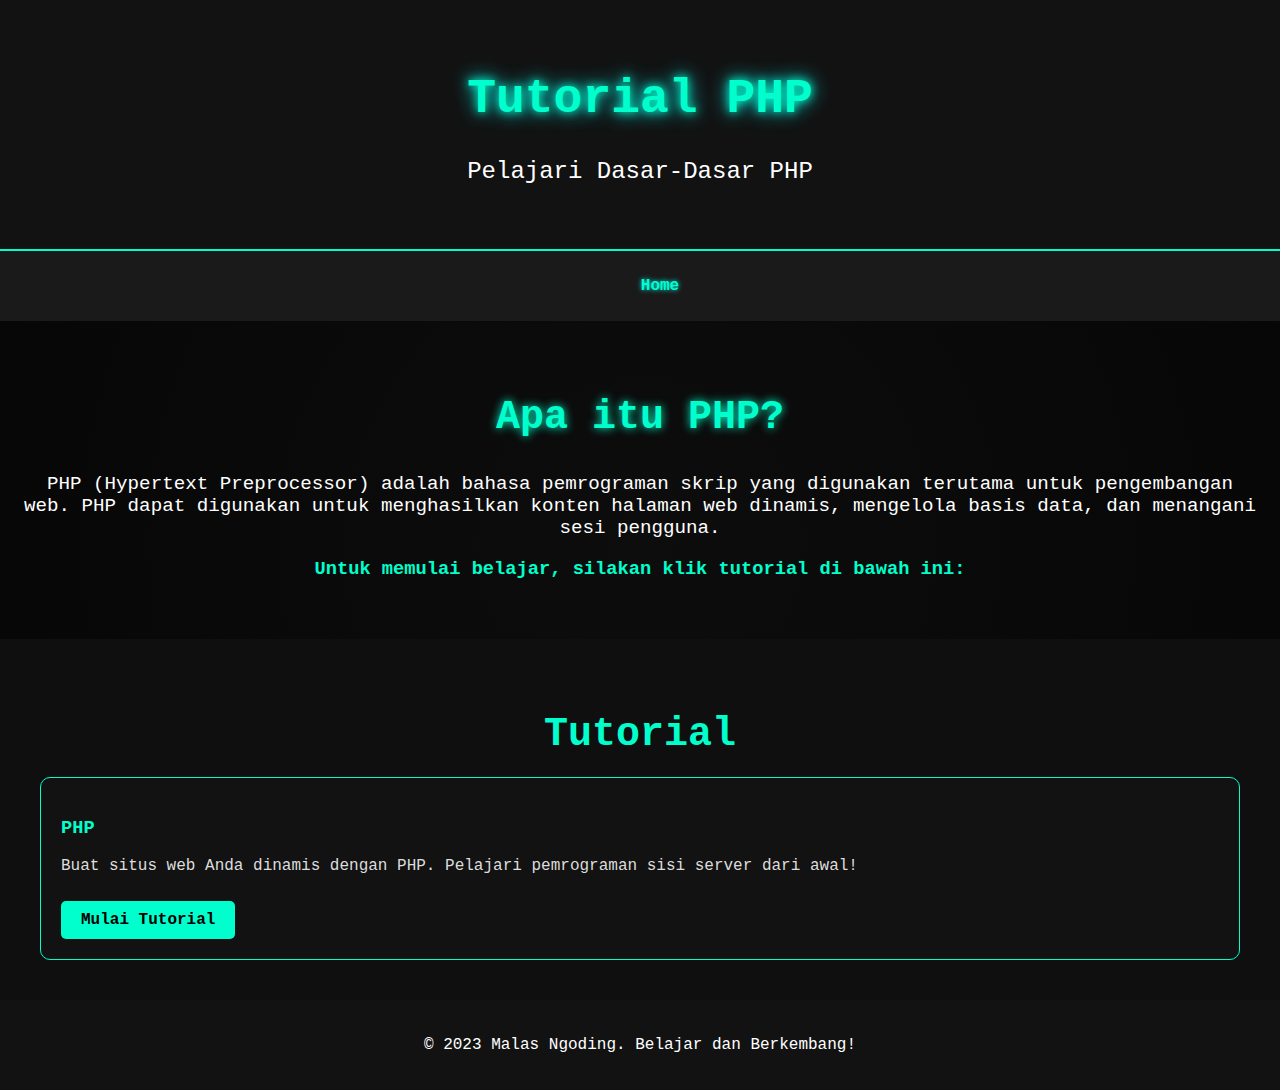
<file: pengenalan php.html>
<!DOCTYPE html>
<html lang="id">
<head>
    <meta charset="UTF-8">
    <meta name="viewport" content="width=device-width, initial-scale=1.0">
    <title>Tutorial PHP - Malas Ngoding</title>
    <link rel="stylesheet" href="style.css">
</head>
<body>
    <div class="container">
        <!-- Header -->
        <header>
            <h1>Tutorial PHP</h1>
            <p>Pelajari Dasar-Dasar PHP</p>
        </header>

        <!-- Navigation -->
        <nav>
            <ul>
                <li><a href="index.html">Home</a></li>
            </ul>
        </nav>

        <!-- Konten -->
        <div class="content">
            <h2>Apa itu PHP?</h2>
            <p>PHP (Hypertext Preprocessor) adalah bahasa pemrograman skrip yang digunakan terutama untuk pengembangan web. PHP dapat digunakan untuk menghasilkan konten halaman web dinamis, mengelola basis data, dan menangani sesi pengguna.</p>

            <h3>Untuk memulai belajar, silakan klik tutorial di bawah ini:</h3>
        </div>

        <!-- Tutorial Section -->
        <div class="tutorials">
            <h2>Tutorial</h2>
            <div class="tutorial-grid">
                <div class="tutorial-card">
                    <h3>PHP</h3>
                    <p>Buat situs web Anda dinamis dengan PHP. Pelajari pemrograman sisi server dari awal!</p>
                    <a href="php.html">Mulai Tutorial</a>
                </div>
            </div>
        </div>

        <!-- Footer -->
        <footer>
            <p>&copy; 2023 Malas Ngoding. Belajar dan Berkembang!</p>
        </footer>
    </div>
</body>
</html>
</file>
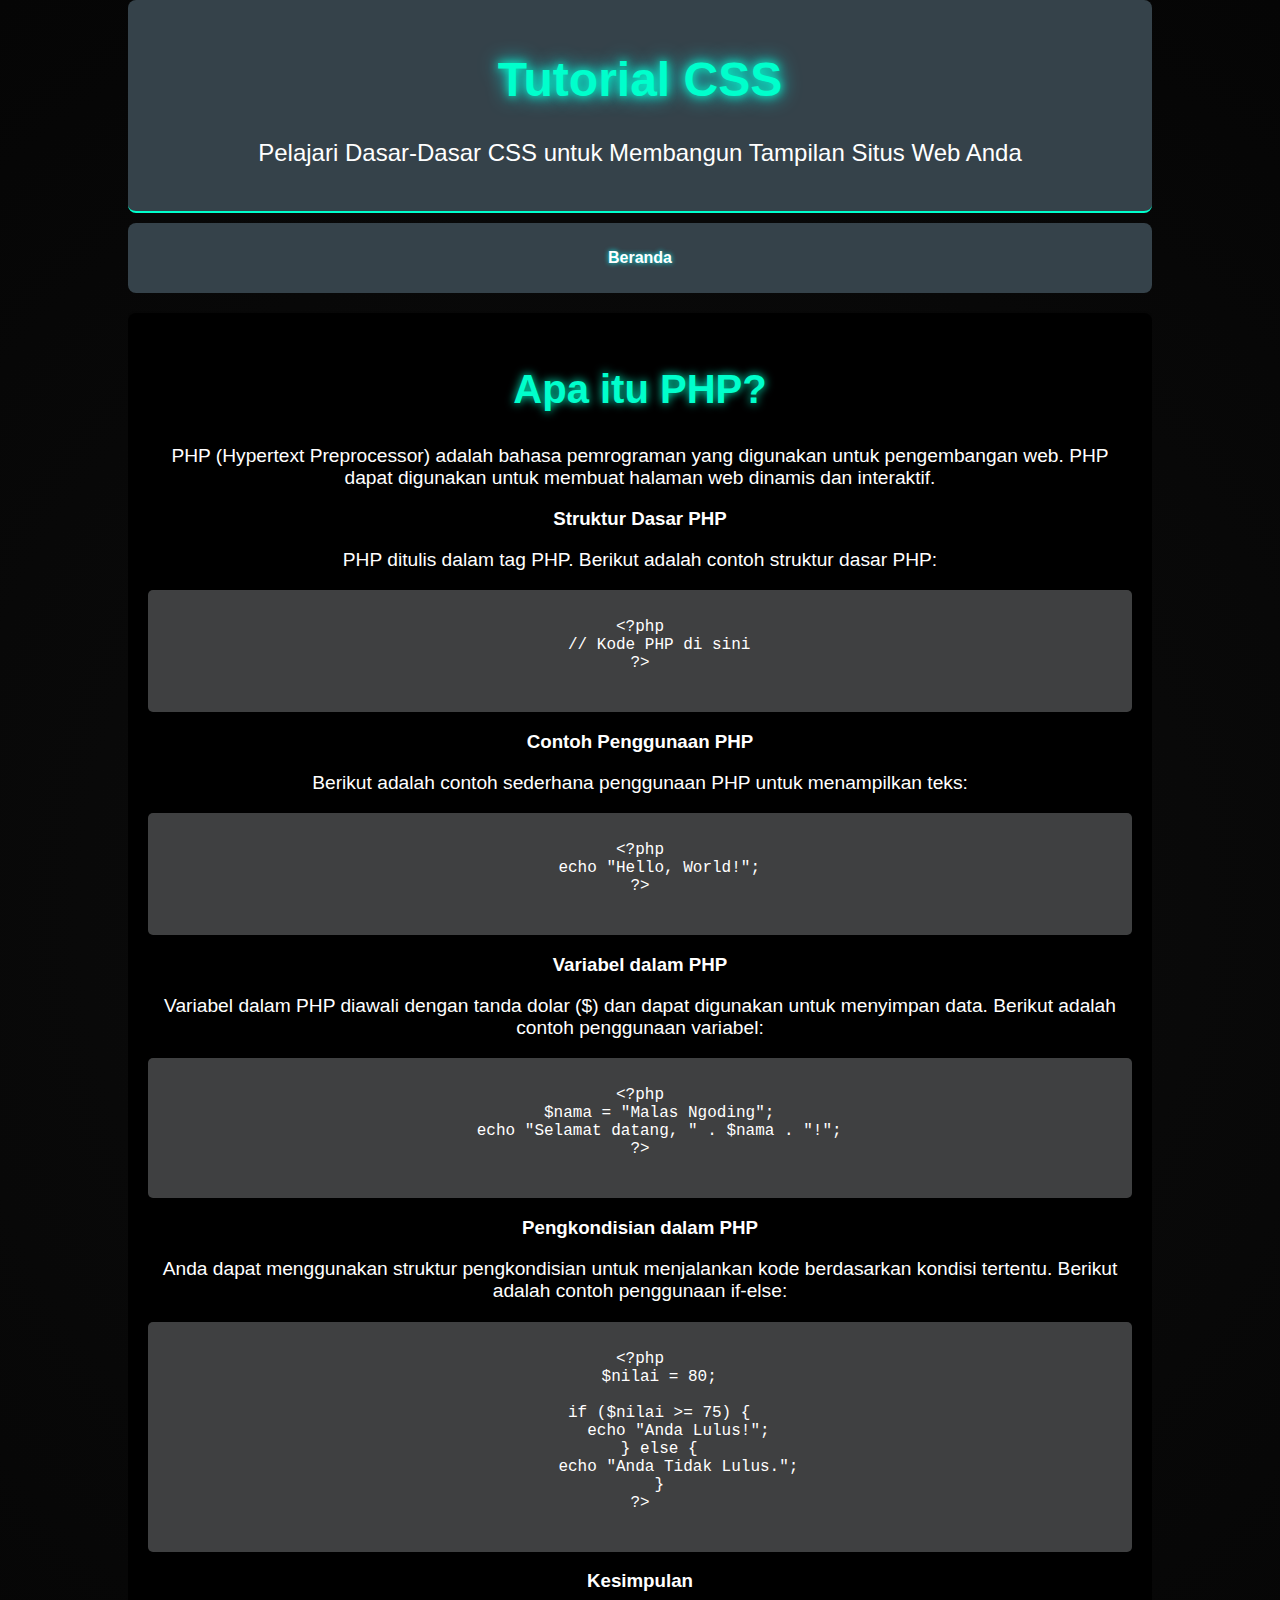
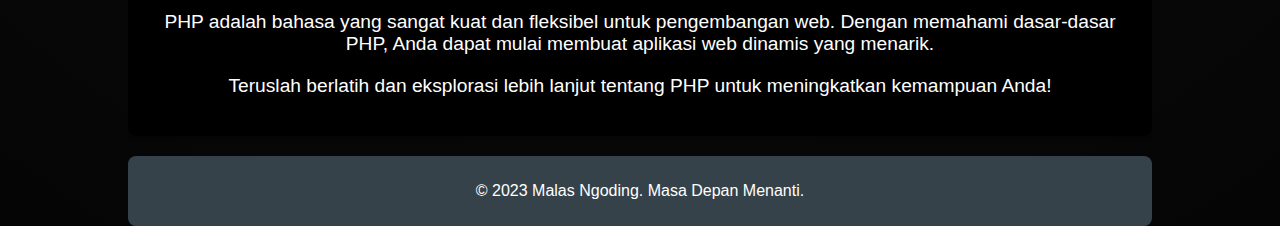
<file: php.html>
<!DOCTYPE html>
<html lang="id">
<head>
    <meta charset="UTF-8">
    <meta name="viewport" content="width=device-width, initial-scale=1.0">
    <title>Tutorial CSS - Malas Ngoding</title>
    <link rel="stylesheet" href="style.css">
    <style>
        body {
            font-family: Arial, sans-serif;
            background-color: #f4f4f4;
            margin: 0;
            padding: 0;
        }
        .container {
            width: 80%;
            margin: auto;
            overflow: hidden;
        }
        header {
            background: #35424a;
            color: #ffffff; /* Ubah warna teks header */
            padding: 20px 0;
            text-align: center;
            border-radius: 8px;
        }
        nav {
            background: #35424a;
            color: #ffffff; /* Ubah warna teks navigasi */
            padding: 10px 0;
            margin-top: 10px;
            border-radius: 8px;
        }
        nav ul {
            list-style: none;
            padding: 0;
        }
        nav ul li {
            display: inline;
            margin: 0 15px;
        }
        nav ul li a {
            color: #ffffff; /* Warna tautan tetap putih */
            text-decoration: none;
        }
        .content {
            background: #000000;
            padding: 20px;
            margin: 20px 0;
            border-radius: 8px;
            box-shadow: 0 2px 5px rgba(0, 0, 0, 0.1);
            color: #ffffff; /* Ubah warna teks konten menjadi putih */
        }
        h2, h3 {
            color: #ffffff; /* Ubah warna judul menjadi putih */
        }
        pre {
            background: #3f4041;
            padding: 10px;
            border-radius: 5px;
            overflow: auto;
            color: #ffffff; /* Ubah warna teks dalam pre menjadi putih */
        }
        code {
            font-family: 'Courier New', Courier, monospace;
            color: #ffffff; /* Ubah warna teks dalam code menjadi putih */
        }
        footer {
            text-align: center;
            padding: 10px 0;
            background: #35424a;
            color: #ffffff; /* Ubah warna teks footer menjadi putih */
            position: relative;
            bottom: 0;
            width: 100%;
            margin-top: 20px;
            border-radius: 8px;
        }
    </style>
</head>
<body>
    <div class="container">
        <!-- Header -->
        <header>
            <h1>Tutorial CSS</h1>
            <p>Pelajari Dasar-Dasar CSS untuk Membangun Tampilan Situs Web Anda</p>
        </header>

        <!-- Navigasi -->
        <nav>
            <ul>
                <li><a href="index.html">Beranda</a></li>
            </ul>
        </nav>

     <!-- Konten PHP -->
        <div class="content">
            <h2>Apa itu PHP?</h2>
            <p>PHP (Hypertext Preprocessor) adalah bahasa pemrograman yang digunakan untuk pengembangan web. PHP dapat digunakan untuk membuat halaman web dinamis dan interaktif.</p>

            <h3>Struktur Dasar PHP</h3>
            <p>PHP ditulis dalam tag PHP. Berikut adalah contoh struktur dasar PHP:</p>
            <pre>
<code>
&lt;?php
    // Kode PHP di sini
?&gt;
</code>
            </pre>

            <h3>Contoh Penggunaan PHP</h3>
            <p>Berikut adalah contoh sederhana penggunaan PHP untuk menampilkan teks:</p>
            <pre>
<code>
&lt;?php
    echo "Hello, World!";
?&gt;
</code>
            </pre>

            <h3>Variabel dalam PHP</h3>
            <p>Variabel dalam PHP diawali dengan tanda dolar ($) dan dapat digunakan untuk menyimpan data. Berikut adalah contoh penggunaan variabel:</p>
            <pre>
<code>
&lt;?php
    $nama = "Malas Ngoding";
    echo "Selamat datang, " . $nama . "!";
?&gt;
</code>
            </pre>

            <h3>Pengkondisian dalam PHP</h3>
            <p>Anda dapat menggunakan struktur pengkondisian untuk menjalankan kode berdasarkan kondisi tertentu. Berikut adalah contoh penggunaan if-else:</p>
            <pre>
<code>
&lt;?php
    $nilai = 80;

    if ($nilai >= 75) {
        echo "Anda Lulus!";
    } else {
        echo "Anda Tidak Lulus.";
    }
?&gt;
</code>
            </pre>

            <h3>Kesimpulan</h3>
            <p>PHP adalah bahasa yang sangat kuat dan fleksibel untuk pengembangan web. Dengan memahami dasar-dasar PHP, Anda dapat mulai membuat aplikasi web dinamis yang menarik.</p>
            <p>Teruslah berlatih dan eksplorasi lebih lanjut tentang PHP untuk meningkatkan kemampuan Anda!</p>
        </div>

          <!-- Footer -->
          <footer>
                <p>&copy; 2023 Malas Ngoding. Masa Depan Menanti.</p>
            </footer>
        </div>
    </body>
    </html>
</file>
<file: style.css>
/* General Body Styling */
body {
    font-family: 'Courier New', Courier, monospace;
    background: radial-gradient(circle, #0d0d0d, #050505);
    color: #00ffcc;
    margin: 0;
    padding: 0;
}

/* Header */
header {
    background: #121212;
    text-align: center;
    padding: 40px 20px;
    border-bottom: 2px solid #00ffcc;
}

header h1 {
    font-size: 3rem;
    color: #00ffcc;
    text-shadow: 0 0 10px #00ffcc, 0 0 20px #00ffff;
}

header p {
    margin-top: 10px;
    font-size: 1.5rem;
    color: #fff;
}

/* Navigation Menu */
nav {
    background: #1a1a1a;
    padding: 10px 0;
}

nav ul {
    display: flex;
    justify-content: center;
    list-style: none;
}

nav ul li {
    margin: 0 20px;
}

nav ul li a {
    text-decoration: none;
    font-weight: bold;
    color: #00ffcc;
    text-shadow: 0 0 5px #00ffff;
    transition: color 0.3s;
}

nav ul li a:hover {
    color: #fff;
}

/* Content Section */
.content {
    padding: 40px 20px;
    text-align: center;
}

.content h2 {
    font-size: 2.5rem;
    color: #00ffcc;
    text-shadow: 0 0 10px #00ffcc;
}

.content p {
    font-size: 1.2rem;
    color: #fff;
}

/* Tutorials Section */
.tutorials {
    padding: 40px 20px;
    text-align: center;
    background: #0f0f0f;
}

.tutorials h2 {
    color: #00ffcc;
    font-size: 2.5rem;
    margin-bottom: 20px;
}

/* Tutorial Grid */
.tutorial-grid {
    display: grid;
    grid-template-columns: repeat(auto-fit, minmax(200px, 1fr));
    gap: 20px;
    margin: 0 auto;
    max-width: 1200px;
}

/* Tutorial Card */
.tutorial-card {
    background: #121212;
    border: 1px solid #00ffcc;
    border-radius: 10px;
    color: #fff;
    padding: 20px;
    text-align: left;
    transition: transform 0.3s;
}

.tutorial-card:hover {
    transform: translateY(-10px);
    box-shadow: 0 0 20px #00ffcc;
}

.tutorial-card h3 {
    color: #00ffcc;
}

.tutorial-card p {
    color: #ddd;
}

.tutorial-card a {
    display: inline-block;
    margin-top: 10px;
    padding: 10px 20px;
    background: #00ffcc;
    color: #000;
    text-decoration: none;
    font-weight: bold;
    border-radius: 5px;
    transition: background 0.3s;
}

.tutorial-card a:hover {
    background: #000;
    color: #00ffcc;
}

/* Footer */
footer {
    background: #121212;
    text-align: center;
    padding: 20px 0;
    color: #fff;
}
</file>
